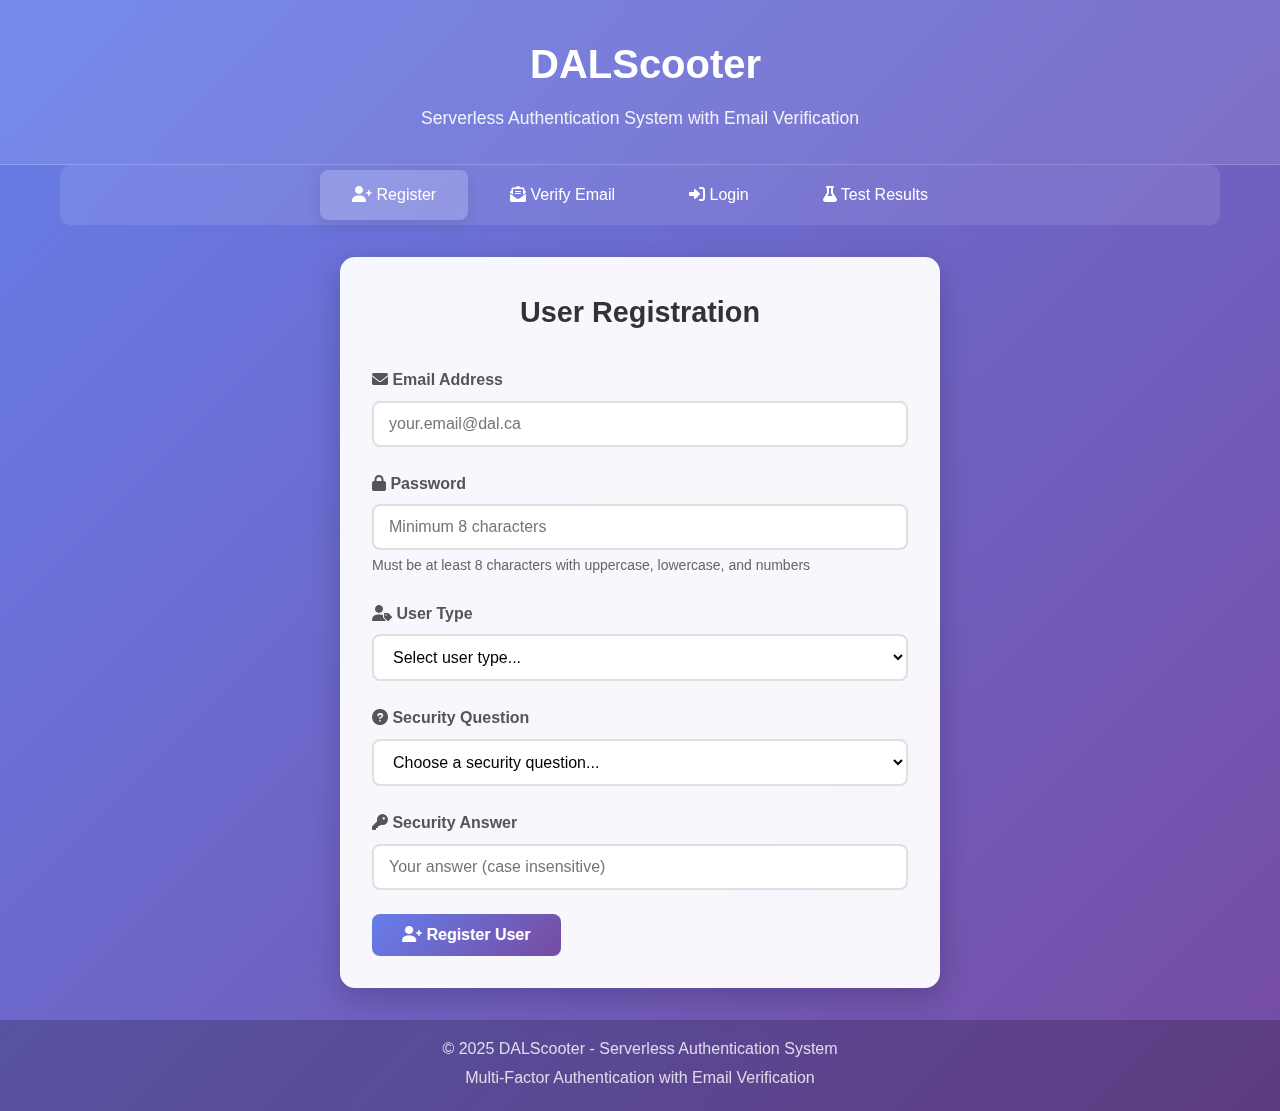
<file: Frontend/index.html>
<!DOCTYPE html>
<html lang="en">

<head>
    <meta charset="UTF-8">
    <meta name="viewport" content="width=device-width, initial-scale=1.0">
    <title>DALScooter - User Authentication</title>
    <link rel="stylesheet" href="styles.css">
    <link href="https://cdnjs.cloudflare.com/ajax/libs/font-awesome/6.0.0/css/all.min.css" rel="stylesheet">
</head>

<body>
    <header>
        <div class="container">
            <h1><i class="fas fa-scooter"></i> DALScooter</h1>
            <p>Serverless Authentication System with Email Verification</p>
        </div>
    </header>

    <main class="container">
        <div class="tabs">
            <button class="tab-button active" onclick="showTab('register')">
                <i class="fas fa-user-plus"></i> Register
            </button>
            <button class="tab-button" onclick="showTab('verify')">
                <i class="fas fa-envelope-open-text"></i> Verify Email
            </button>
            <button class="tab-button" onclick="showTab('login')">
                <i class="fas fa-sign-in-alt"></i> Login
            </button>
            <button class="tab-button" onclick="showTab('test')">
                <i class="fas fa-flask"></i> Test Results
            </button>
        </div>

        <div id="register-tab" class="tab-content active">
            <div class="form-container">
                <h2>User Registration</h2>
                <form id="register-form">
                    <div class="form-group">
                        <label for="reg-email">
                            <i class="fas fa-envelope"></i> Email Address
                        </label>
                        <input type="email" id="reg-email" required placeholder="your.email@dal.ca">
                    </div>

                    <div class="form-group">
                        <label for="reg-password">
                            <i class="fas fa-lock"></i> Password
                        </label>
                        <input type="password" id="reg-password" required placeholder="Minimum 8 characters">
                        <small>Must be at least 8 characters with uppercase, lowercase, and numbers</small>
                    </div>

                    <div class="form-group">
                        <label for="reg-usertype">
                            <i class="fas fa-user-tag"></i> User Type
                        </label>
                        <select id="reg-usertype" required>
                            <option value="">Select user type...</option>
                            <option value="customer">Customer</option>
                            <option value="franchise">Franchise Operator</option>
                        </select>
                    </div>

                    <div class="form-group">
                        <label for="reg-question">
                            <i class="fas fa-question-circle"></i> Security Question
                        </label>
                        <select id="reg-question" required>
                            <option value="">Choose a security question...</option>
                            <option value="What is your favorite color?">What is your favorite color?</option>
                            <option value="What city were you born in?">What city were you born in?</option>
                            <option value="What is your pet's name?">What is your pet's name?</option>
                            <option value="What is your favorite food?">What is your favorite food?</option>
                            <option value="What was your first car?">What was your first car?</option>
                        </select>
                    </div>

                    <div class="form-group">
                        <label for="reg-answer">
                            <i class="fas fa-key"></i> Security Answer
                        </label>
                        <input type="text" id="reg-answer" required placeholder="Your answer (case insensitive)">
                    </div>

                    <button type="submit" class="btn btn-primary">
                        <i class="fas fa-user-plus"></i> Register User
                    </button>
                </form>

                <div id="register-result" class="result-box"></div>
            </div>
        </div>

        <div id="verify-tab" class="tab-content">
            <div class="form-container">
                <h2>Email Verification</h2>
                <p class="info-text">
                    <i class="fas fa-info-circle"></i>
                    After registration, check your email for a verification code and enter it below.
                </p>

                <form id="verify-form">
                    <div class="form-group">
                        <label for="verify-email">
                            <i class="fas fa-envelope"></i> Email Address
                        </label>
                        <input type="email" id="verify-email" required placeholder="your.email@dal.ca">
                    </div>

                    <div class="form-group">
                        <label for="verify-code">
                            <i class="fas fa-key"></i> Verification Code
                        </label>
                        <input type="text" id="verify-code" required placeholder="Enter 6-digit verification code">
                        <small>Check your email for the verification code</small>
                    </div>

                    <button type="submit" class="btn btn-success">
                        <i class="fas fa-check"></i> Verify Email
                    </button>
                </form>

                <div class="resend-section">
                    <p>Didn't receive the code?</p>
                    <button type="button" class="btn btn-secondary" onclick="resendVerificationCode()">
                        <i class="fas fa-redo"></i> Resend Verification Code
                    </button>
                </div>

                <div id="verify-result" class="result-box"></div>
            </div>
        </div>

        <div id="login-tab" class="tab-content">
            <div class="form-container">
                <h2>3-Factor Authentication</h2>

                <div id="login-step1" class="auth-step active">
                    <h3><span class="step-number">1</span> Cognito Authentication</h3>
                    <form id="login-step1-form">
                        <div class="form-group">
                            <label for="login-email">
                                <i class="fas fa-envelope"></i> Email
                            </label>
                            <input type="email" id="login-email" required placeholder="your.email@dal.ca">
                        </div>

                        <div class="form-group">
                            <label for="login-password">
                                <i class="fas fa-lock"></i> Password
                            </label>
                            <input type="password" id="login-password" required placeholder="Your password">
                        </div>

                        <button type="submit" class="btn btn-primary">
                            <i class="fas fa-arrow-right"></i> Next Step
                        </button>
                    </form>
                </div>

                <div id="login-step2" class="auth-step">
                    <h3><span class="step-number">2</span> Security Question</h3>
                    <div id="security-question-display" class="question-display"></div>
                    <form id="login-step2-form">
                        <div class="form-group">
                            <label for="security-answer">
                                <i class="fas fa-key"></i> Your Answer
                            </label>
                            <input type="text" id="security-answer" required placeholder="Enter your answer">
                        </div>

                        <button type="submit" class="btn btn-primary">
                            <i class="fas fa-arrow-right"></i> Next Step
                        </button>
                    </form>
                </div>

                <div id="login-step3" class="auth-step">
                    <h3><span class="step-number">3</span> Caesar Cipher Challenge</h3>
                    <div id="caesar-challenge-display" class="challenge-display"></div>
                    <form id="login-step3-form">
                        <div class="form-group">
                            <label for="caesar-answer">
                                <i class="fas fa-unlock"></i> Decoded Word
                            </label>
                            <input type="text" id="caesar-answer" required placeholder="Enter the decoded word"
                                style="text-transform: uppercase;">
                        </div>

                        <button type="submit" class="btn btn-success">
                            <i class="fas fa-check"></i> Complete Authentication
                        </button>
                    </form>
                </div>

                <div id="login-success" class="auth-step success-panel">
                    <div class="success-content">
                        <i class="fas fa-check-circle"></i>
                        <h3>Authentication Successful!</h3>
                        <div id="user-info"></div>
                        <button class="btn btn-secondary" onclick="resetAuthentication()">
                            <i class="fas fa-redo"></i> Login Again
                        </button>
                    </div>
                </div>

                <div id="login-result" class="result-box"></div>
            </div>
        </div>

        <div id="test-tab" class="tab-content">
            <div class="test-container">
                <h2>API Testing Results</h2>
                <div class="test-controls">
                    <button class="btn btn-primary" onclick="runAllTests()">
                        <i class="fas fa-play"></i> Run All Tests
                    </button>
                    <button class="btn btn-secondary" onclick="clearTestResults()">
                        <i class="fas fa-trash"></i> Clear Results
                    </button>
                </div>

                <div id="test-results" class="test-results">
                    <p>Click "Run All Tests" to execute comprehensive API testing...</p>
                </div>
            </div>
        </div>
    </main>

    <footer>
        <div class="container">
            <p>&copy; 2025 DALScooter - Serverless Authentication System</p>
            <p>Multi-Factor Authentication with Email Verification</p>
        </div>
    </footer>

    <input type="hidden" id="current-session-id">
    <input type="hidden" id="current-user-id">

    <script src="config.js"></script>
    <script src="app.js"></script>
</body>

</html>
</file>
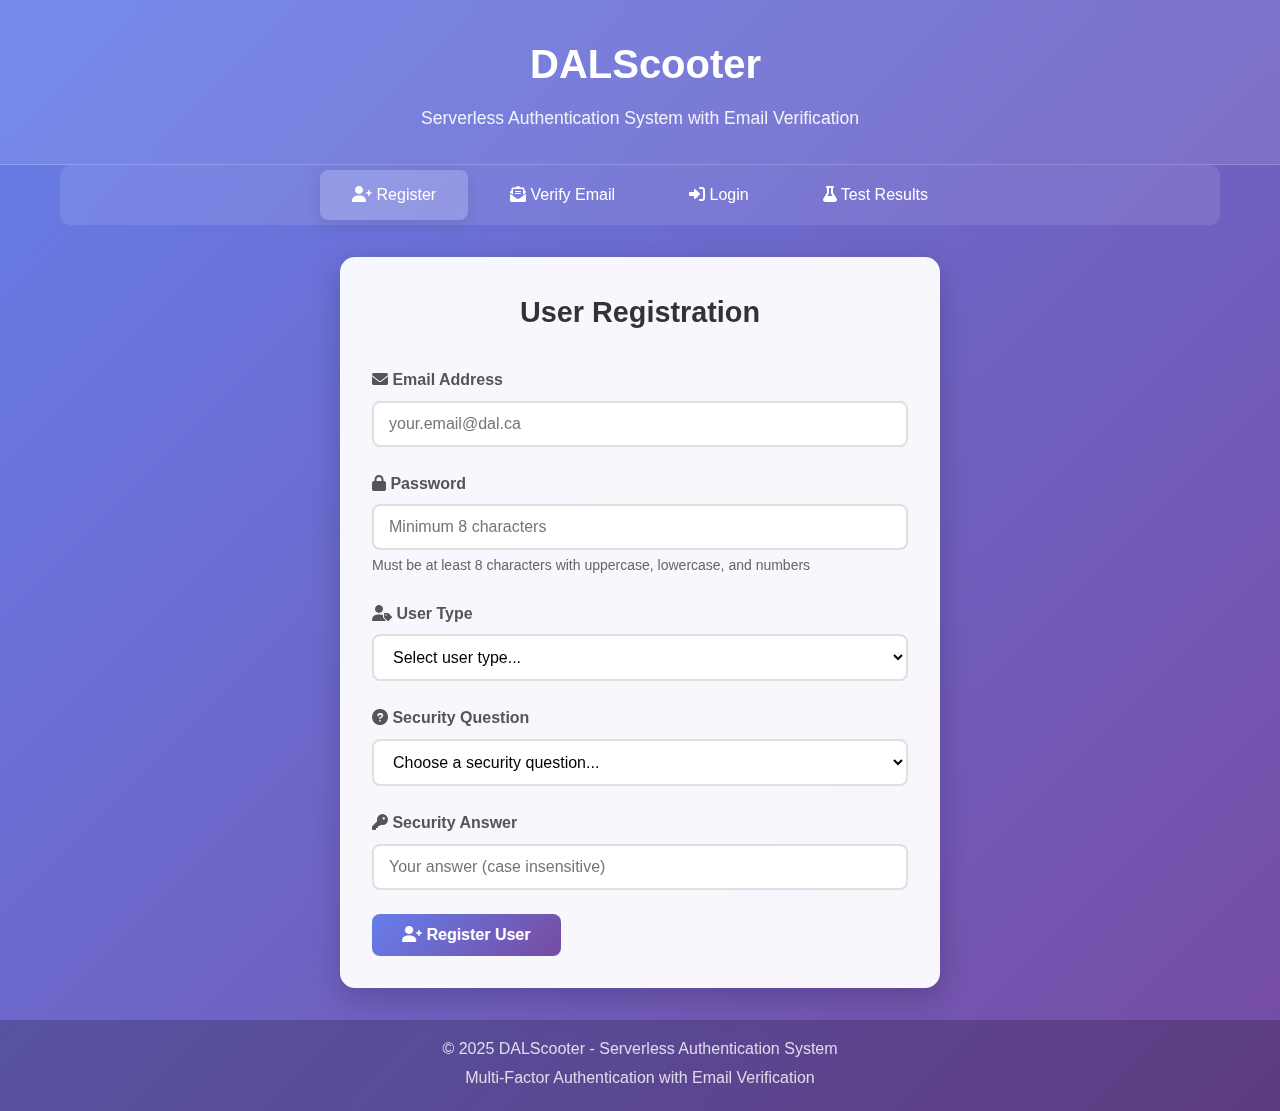
<file: Frontend/dashboard.html>
<!DOCTYPE html>
<html lang="en">

<head>
    <meta charset="UTF-8">
    <meta name="viewport" content="width=device-width, initial-scale=1.0">
    <title>DALScooter - Customer Dashboard</title>
    <link rel="stylesheet" href="dashboard-styles.css">
    <link href="https://cdnjs.cloudflare.com/ajax/libs/font-awesome/6.0.0/css/all.min.css" rel="stylesheet">
</head>

<body>
    <header class="dashboard-header">
        <div class="container">
            <div class="header-content">
                <div class="logo">
                    <h1><i class="fas fa-scooter"></i> DALScooter</h1>
                    <span class="dashboard-label">Customer Dashboard</span>
                </div>
                <div class="user-info">
                    <span id="welcome-user">Welcome, Customer!</span>
                    <button class="btn btn-logout" onclick="logout()">
                        <i class="fas fa-sign-out-alt"></i> Logout
                    </button>
                </div>
            </div>
        </div>
    </header>

    <main class="dashboard-main">
        <div class="container">
            <div class="stats-grid">
                <div class="stat-card">
                    <div class="stat-icon">
                        <i class="fas fa-motorcycle"></i>
                    </div>
                    <div class="stat-content">
                        <h3>Available Scooters</h3>
                        <span class="stat-number">24</span>
                    </div>
                </div>
                <div class="stat-card">
                    <div class="stat-icon">
                        <i class="fas fa-clock"></i>
                    </div>
                    <div class="stat-content">
                        <h3>Your Bookings</h3>
                        <span class="stat-number" id="user-bookings">0</span>
                    </div>
                </div>
                <div class="stat-card">
                    <div class="stat-icon">
                        <i class="fas fa-star"></i>
                    </div>
                    <div class="stat-content">
                        <h3>Reward Points</h3>
                        <span class="stat-number">150</span>
                    </div>
                </div>
                <div class="stat-card">
                    <div class="stat-icon">
                        <i class="fas fa-dollar-sign"></i>
                    </div>
                    <div class="stat-content">
                        <h3>Total Spent</h3>
                        <span class="stat-number">$340</span>
                    </div>
                </div>
            </div>

            <div class="booking-section">
                <h2><i class="fas fa-calendar-plus"></i> Book a Scooter</h2>

                <div class="scooter-types">
                    <div class="scooter-card" data-type="ebike" onclick="selectScooter('ebike')">
                        <div class="scooter-image">
                            <i class="fas fa-bicycle"></i>
                        </div>
                        <h3>eBike</h3>
                        <p>Electric bicycle with pedal assist</p>
                        <div class="price">$15/hour</div>
                        <div class="availability">8 available</div>
                        <div class="features">
                            <span><i class="fas fa-battery-three-quarters"></i> Long Battery</span>
                            <span><i class="fas fa-leaf"></i> Eco-Friendly</span>
                        </div>
                    </div>

                    <div class="scooter-card" data-type="gyroscooter" onclick="selectScooter('gyroscooter')">
                        <div class="scooter-image">
                            <i class="fas fa-skating"></i>
                        </div>
                        <h3>Gyroscooter</h3>
                        <p>Self-balancing electric scooter</p>
                        <div class="price">$20/hour</div>
                        <div class="availability">12 available</div>
                        <div class="features">
                            <span><i class="fas fa-balance-scale"></i> Self-Balancing</span>
                            <span><i class="fas fa-tachometer-alt"></i> Fast Speed</span>
                        </div>
                    </div>

                    <div class="scooter-card" data-type="segway" onclick="selectScooter('segway')">
                        <div class="scooter-image">
                            <i class="fas fa-wheelchair"></i>
                        </div>
                        <h3>Segway</h3>
                        <p>Premium personal transporter</p>
                        <div class="price">$25/hour</div>
                        <div class="availability">4 available</div>
                        <div class="features">
                            <span><i class="fas fa-crown"></i> Premium</span>
                            <span><i class="fas fa-shield-alt"></i> Extra Safe</span>
                        </div>
                    </div>
                </div>

                <div class="booking-form-container" id="booking-form-container">
                    <h3>Complete Your Booking</h3>
                    <form id="booking-form">
                        <div class="form-row">
                            <div class="form-group">
                                <label for="selected-scooter">
                                    <i class="fas fa-scooter"></i> Selected Scooter
                                </label>
                                <input type="text" id="selected-scooter" readonly>
                            </div>
                            <div class="form-group">
                                <label for="pickup-location">
                                    <i class="fas fa-map-marker-alt"></i> Pickup Location
                                </label>
                                <select id="pickup-location" required>
                                    <option value="">Select pickup location...</option>
                                    <option value="Downtown Halifax">Downtown Halifax</option>
                                    <option value="Dalhousie University">Dalhousie University</option>
                                    <option value="Halifax Waterfront">Halifax Waterfront</option>
                                    <option value="Spring Garden Road">Spring Garden Road</option>
                                    <option value="Halifax Shopping Centre">Halifax Shopping Centre</option>
                                </select>
                            </div>
                        </div>

                        <div class="form-row">
                            <div class="form-group">
                                <label for="start-time">
                                    <i class="fas fa-play"></i> Start Time
                                </label>
                                <input type="datetime-local" id="start-time" required>
                            </div>
                            <div class="form-group">
                                <label for="duration">
                                    <i class="fas fa-hourglass-half"></i> Duration
                                </label>
                                <select id="duration" required>
                                    <option value="">Select duration...</option>
                                    <option value="1">1 hour</option>
                                    <option value="2">2 hours</option>
                                    <option value="3">3 hours</option>
                                    <option value="4">4 hours</option>
                                    <option value="6">6 hours</option>
                                    <option value="8">8 hours (Full day)</option>
                                </select>
                            </div>
                        </div>

                        <div class="form-group">
                            <label for="special-requests">
                                <i class="fas fa-comment"></i> Special Requests (Optional)
                            </label>
                            <textarea id="special-requests" rows="3"
                                placeholder="Any special requirements or notes..."></textarea>
                        </div>

                        <div class="booking-summary">
                            <h4>Booking Summary</h4>
                            <div class="summary-row">
                                <span>Scooter Type:</span>
                                <span id="summary-scooter">-</span>
                            </div>
                            <div class="summary-row">
                                <span>Duration:</span>
                                <span id="summary-duration">-</span>
                            </div>
                            <div class="summary-row">
                                <span>Rate:</span>
                                <span id="summary-rate">-</span>
                            </div>
                            <div class="summary-row total">
                                <span>Total Cost:</span>
                                <span id="summary-total">$0.00</span>
                            </div>
                        </div>

                        <div class="form-actions">
                            <button type="button" class="btn btn-secondary" onclick="cancelBooking()">
                                <i class="fas fa-times"></i> Cancel
                            </button>
                            <button type="submit" class="btn btn-primary">
                                <i class="fas fa-check"></i> Confirm Booking
                            </button>
                        </div>
                    </form>

                    <div id="booking-result" class="result-box"></div>
                </div>
            </div>

            <div class="current-bookings">
                <h2><i class="fas fa-list"></i> Your Current Bookings</h2>
                <div id="bookings-list" class="bookings-list">
                    <div class="no-bookings">
                        <i class="fas fa-calendar-times"></i>
                        <p>No active bookings. Book a scooter above to get started!</p>
                    </div>
                </div>
            </div>

            <div class="feedback-section">
                <h2><i class="fas fa-comment-dots"></i> Leave Feedback</h2>
                <div class="feedback-container">
                    <form id="feedback-form">
                        <div class="form-row">
                            <div class="form-group">
                                <label for="feedback-booking">
                                    <i class="fas fa-id-card"></i> Booking Reference
                                </label>
                                <input type="text" id="feedback-booking" placeholder="Enter booking ID (optional)">
                            </div>
                            <div class="form-group">
                                <label for="feedback-rating">
                                    <i class="fas fa-star"></i> Rating
                                </label>
                                <select id="feedback-rating" required>
                                    <option value="">Select rating...</option>
                                    <option value="5">⭐⭐⭐⭐⭐ Excellent</option>
                                    <option value="4">⭐⭐⭐⭐ Good</option>
                                    <option value="3">⭐⭐⭐ Average</option>
                                    <option value="2">⭐⭐ Poor</option>
                                    <option value="1">⭐ Very Poor</option>
                                </select>
                            </div>
                        </div>
                        <div class="form-group">
                            <label for="feedback-message">
                                <i class="fas fa-message"></i> Your Feedback
                            </label>
                            <textarea id="feedback-message" rows="4" required
                                placeholder="Tell us about your experience..."></textarea>
                        </div>
                        <button type="submit" class="btn btn-primary">
                            <i class="fas fa-paper-plane"></i> Submit Feedback
                        </button>
                    </form>
                    <div id="feedback-result" class="result-box"></div>
                </div>
            </div>

            <div class="recent-activity">
                <h2><i class="fas fa-history"></i> Recent Activity</h2>
                <div id="activity-list" class="activity-list">
                    <div class="activity-item">
                        <div class="activity-icon">
                            <i class="fas fa-user-check"></i>
                        </div>
                        <div class="activity-content">
                            <h4>Customer Login</h4>
                            <p>Successfully logged in with 3-factor authentication</p>
                            <span class="activity-time">Just now</span>
                        </div>
                    </div>
                </div>
            </div>
        </div>
    </main>

    <footer class="dashboard-footer">
        <div class="container">
            <p>&copy; 2025 DALScooter - Customer Dashboard | Need help? <a href="mailto:support@dalscooter.com">Contact
                    Support</a></p>
        </div>
    </footer>

    <input type="hidden" id="user-id">
    <input type="hidden" id="user-email">
    <input type="hidden" id="user-type">
    <input type="hidden" id="session-id">

    <script src="config.js"></script>
    <script src="dashboard.js"></script>
</body>

</html>
</file>
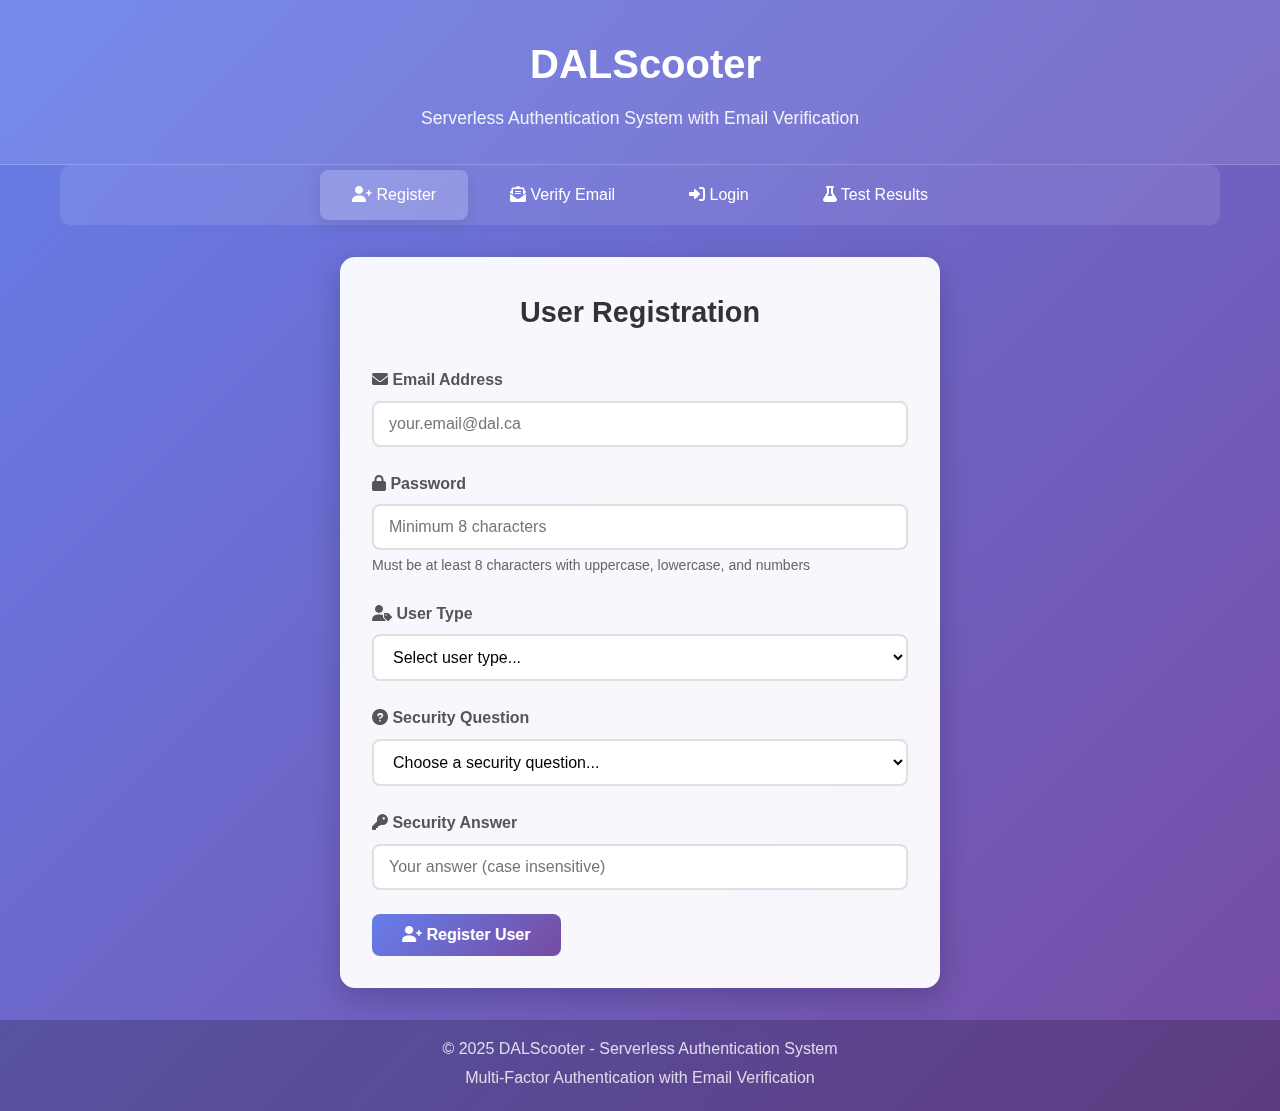
<file: Frontend/franchise-dashboard.html>
<!DOCTYPE html>
<html lang="en">

<head>
    <meta charset="UTF-8">
    <meta name="viewport" content="width=device-width, initial-scale=1.0">
    <title>DALScooter - Franchise Dashboard</title>
    <link rel="stylesheet" href="franchise-dashboard-styles.css">
    <link href="https://cdnjs.cloudflare.com/ajax/libs/font-awesome/6.0.0/css/all.min.css" rel="stylesheet">
</head>

<body>
    <header class="dashboard-header">
        <div class="container">
            <div class="header-content">
                <div class="logo">
                    <h1><i class="fas fa-scooter"></i> DALScooter</h1>
                    <span class="dashboard-label">Franchise Operator Dashboard</span>
                </div>
                <div class="user-info">
                    <span id="welcome-user">Welcome, Franchise Operator!</span>
                    <button class="btn btn-logout" onclick="logout()">
                        <i class="fas fa-sign-out-alt"></i> Logout
                    </button>
                </div>
            </div>
        </div>
    </header>

    <main class="dashboard-main">
        <div class="container">
            <div class="stats-grid">
                <div class="stat-card">
                    <div class="stat-icon">
                        <i class="fas fa-motorcycle"></i>
                    </div>
                    <div class="stat-content">
                        <h3>Total Scooters</h3>
                        <span class="stat-number" id="total-scooters">24</span>
                    </div>
                </div>
                <div class="stat-card">
                    <div class="stat-icon">
                        <i class="fas fa-calendar-check"></i>
                    </div>
                    <div class="stat-content">
                        <h3>Active Bookings</h3>
                        <span class="stat-number" id="active-bookings">8</span>
                    </div>
                </div>
                <div class="stat-card">
                    <div class="stat-icon">
                        <i class="fas fa-dollar-sign"></i>
                    </div>
                    <div class="stat-content">
                        <h3>Today's Revenue</h3>
                        <span class="stat-number" id="todays-revenue">$340</span>
                    </div>
                </div>
                <div class="stat-card">
                    <div class="stat-icon">
                        <i class="fas fa-users"></i>
                    </div>
                    <div class="stat-content">
                        <h3>Total Customers</h3>
                        <span class="stat-number" id="total-customers">156</span>
                    </div>
                </div>
            </div>

            <div class="inventory-section">
                <h2><i class="fas fa-warehouse"></i> Scooter Inventory Management</h2>

                <div class="scooter-management">
                    <div class="scooter-types-grid">
                        <div class="scooter-manage-card" data-type="ebike">
                            <div class="scooter-image">
                                <i class="fas fa-bicycle"></i>
                            </div>
                            <h3>eBikes</h3>
                            <div class="inventory-stats">
                                <div class="stat-item">
                                    <span>Available: <strong>8</strong></span>
                                </div>
                                <div class="stat-item">
                                    <span>In Use: <strong>4</strong></span>
                                </div>
                                <div class="stat-item">
                                    <span>Maintenance: <strong>1</strong></span>
                                </div>
                            </div>
                            <div class="pricing-info">
                                <span>Current Rate: <strong>$15/hour</strong></span>
                            </div>
                            <button class="btn btn-primary" onclick="manageScooterType('ebike')">
                                <i class="fas fa-cog"></i> Manage
                            </button>
                        </div>

                        <div class="scooter-manage-card" data-type="gyroscooter">
                            <div class="scooter-image">
                                <i class="fas fa-skating"></i>
                            </div>
                            <h3>Gyroscooters</h3>
                            <div class="inventory-stats">
                                <div class="stat-item">
                                    <span>Available: <strong>12</strong></span>
                                </div>
                                <div class="stat-item">
                                    <span>In Use: <strong>3</strong></span>
                                </div>
                                <div class="stat-item">
                                    <span>Maintenance: <strong>0</strong></span>
                                </div>
                            </div>
                            <div class="pricing-info">
                                <span>Current Rate: <strong>$20/hour</strong></span>
                            </div>
                            <button class="btn btn-primary" onclick="manageScooterType('gyroscooter')">
                                <i class="fas fa-cog"></i> Manage
                            </button>
                        </div>

                        <div class="scooter-manage-card" data-type="segway">
                            <div class="scooter-image">
                                <i class="fas fa-wheelchair"></i>
                            </div>
                            <h3>Segways</h3>
                            <div class="inventory-stats">
                                <div class="stat-item">
                                    <span>Available: <strong>4</strong></span>
                                </div>
                                <div class="stat-item">
                                    <span>In Use: <strong>1</strong></span>
                                </div>
                                <div class="stat-item">
                                    <span>Maintenance: <strong>0</strong></span>
                                </div>
                            </div>
                            <div class="pricing-info">
                                <span>Current Rate: <strong>$25/hour</strong></span>
                            </div>
                            <button class="btn btn-primary" onclick="manageScooterType('segway')">
                                <i class="fas fa-cog"></i> Manage
                            </button>
                        </div>
                    </div>

                    <div class="quick-actions">
                        <button class="btn btn-success" onclick="addNewScooter()">
                            <i class="fas fa-plus"></i> Add New Scooter
                        </button>
                        <button class="btn btn-secondary" onclick="bulkUpdatePricing()">
                            <i class="fas fa-tags"></i> Update Pricing
                        </button>
                        <button class="btn btn-warning" onclick="generateDiscountCode()">
                            <i class="fas fa-percent"></i> Create Discount Code
                        </button>
                    </div>
                </div>
            </div>

            <div class="bookings-section">
                <h2><i class="fas fa-calendar"></i> Current Bookings</h2>
                <div id="franchise-bookings-list" class="bookings-list">
                    <div class="booking-item">
                        <div class="booking-info">
                            <h4>eBike Booking - Customer #1234</h4>
                            <p><i class="fas fa-envelope"></i> customer@example.com</p>
                            <p><i class="fas fa-map-marker-alt"></i> Downtown Halifax</p>
                            <p><i class="fas fa-clock"></i> Today 2:00 PM - 6:00 PM (4h)</p>
                            <p><i class="fas fa-dollar-sign"></i> Revenue: $60</p>
                        </div>
                        <div class="booking-actions">
                            <span class="booking-status confirmed">Active</span>
                            <button class="btn btn-sm btn-secondary">
                                <i class="fas fa-comment"></i> Contact
                            </button>
                        </div>
                    </div>
                    
                    <div class="booking-item">
                        <div class="booking-info">
                            <h4>Gyroscooter Booking - Customer #5678</h4>
                            <p><i class="fas fa-envelope"></i> user@dal.ca</p>
                            <p><i class="fas fa-map-marker-alt"></i> Dalhousie University</p>
                            <p><i class="fas fa-clock"></i> Tomorrow 10:00 AM - 2:00 PM (4h)</p>
                            <p><i class="fas fa-dollar-sign"></i> Revenue: $80</p>
                        </div>
                        <div class="booking-actions">
                            <span class="booking-status pending">Upcoming</span>
                            <button class="btn btn-sm btn-secondary">
                                <i class="fas fa-comment"></i> Contact
                            </button>
                        </div>
                    </div>
                </div>
            </div>

            <div class="analytics-section">
                <h2><i class="fas fa-chart-bar"></i> Business Analytics</h2>
                <div class="analytics-grid">
                    <div class="analytics-card">
                        <h3>Revenue Trends</h3>
                        <div class="metric">
                            <span class="metric-label">This Week:</span>
                            <span class="metric-value">$2,340</span>
                        </div>
                        <div class="metric">
                            <span class="metric-label">Last Week:</span>
                            <span class="metric-value">$2,100</span>
                        </div>
                        <div class="metric">
                            <span class="metric-label">Growth:</span>
                            <span class="metric-value positive">+11.4%</span>
                        </div>
                    </div>

                    <div class="analytics-card">
                        <h3>Popular Scooters</h3>
                        <div class="metric">
                            <span class="metric-label">eBikes:</span>
                            <span class="metric-value">45% bookings</span>
                        </div>
                        <div class="metric">
                            <span class="metric-label">Gyroscooters:</span>
                            <span class="metric-value">35% bookings</span>
                        </div>
                        <div class="metric">
                            <span class="metric-label">Segways:</span>
                            <span class="metric-value">20% bookings</span>
                        </div>
                    </div>

                    <div class="analytics-card">
                        <h3>Customer Satisfaction</h3>
                        <div class="metric">
                            <span class="metric-label">Average Rating:</span>
                            <span class="metric-value">4.7/5 ⭐</span>
                        </div>
                        <div class="metric">
                            <span class="metric-label">Total Reviews:</span>
                            <span class="metric-value">89</span>
                        </div>
                        <div class="metric">
                            <span class="metric-label">Response Rate:</span>
                            <span class="metric-value">98%</span>
                        </div>
                    </div>
                </div>
            </div>

            <div class="recent-activity">
                <h2><i class="fas fa-history"></i> Recent Activity</h2>
                <div id="franchise-activity-list" class="activity-list">
                    <div class="activity-item">
                        <div class="activity-icon">
                            <i class="fas fa-user-check"></i>
                        </div>
                        <div class="activity-content">
                            <h4>Franchise Login</h4>
                            <p>Successfully logged in with 3-factor authentication</p>
                            <span class="activity-time">Just now</span>
                        </div>
                    </div>
                    
                    <div class="activity-item">
                        <div class="activity-icon">
                            <i class="fas fa-calendar-check"></i>
                        </div>
                        <div class="activity-content">
                            <h4>New Booking Received</h4>
                            <p>eBike booking for 4 hours - Downtown Halifax</p>
                            <span class="activity-time">2 minutes ago</span>
                        </div>
                    </div>
                    
                    <div class="activity-item">
                        <div class="activity-icon">
                            <i class="fas fa-dollar-sign"></i>
                        </div>
                        <div class="activity-content">
                            <h4>Payment Received</h4>
                            <p>$60 payment for booking #DAL-ABC123</p>
                            <span class="activity-time">15 minutes ago</span>
                        </div>
                    </div>
                </div>
            </div>
        </div>
    </main>

    <footer class="dashboard-footer">
        <div class="container">
            <p>&copy; 2025 DALScooter - Franchise Dashboard | Need help? <a href="mailto:franchise@dalscooter.com">Contact Franchise Support</a></p>
        </div>
    </footer>

    <input type="hidden" id="user-id">
    <input type="hidden" id="user-email">
    <input type="hidden" id="user-type">
    <input type="hidden" id="session-id">

    <script src="config.js"></script>
    <script src="franchise-dashboard.js"></script>
</body>

</html>
</file>
<file: Frontend/styles.css>
* {
    margin: 0;
    padding: 0;
    box-sizing: border-box;
}

body {
    font-family: 'Segoe UI', Tahoma, Geneva, Verdana, sans-serif;
    line-height: 1.6;
    color: #333;
    background: linear-gradient(135deg, #667eea 0%, #764ba2 100%);
    min-height: 100vh;
}

.container {
    max-width: 1200px;
    margin: 0 auto;
    padding: 0 20px;
}

/* Header */
header {
    background: rgba(255, 255, 255, 0.1);
    backdrop-filter: blur(10px);
    color: white;
    padding: 2rem 0;
    text-align: center;
    border-bottom: 1px solid rgba(255, 255, 255, 0.2);
}

header h1 {
    font-size: 2.5rem;
    margin-bottom: 0.5rem;
}

header p {
    font-size: 1.1rem;
    opacity: 0.9;
}

/* Main content */
main {
    padding: 2rem 0;
    min-height: calc(100vh - 200px);
}

/* Tabs */
.tabs {
    display: flex;
    justify-content: center;
    margin-bottom: 2rem;
    background: rgba(255, 255, 255, 0.1);
    backdrop-filter: blur(10px);
    border-radius: 10px;
    padding: 5px;
}

.tab-button {
    background: none;
    border: none;
    color: white;
    padding: 1rem 2rem;
    cursor: pointer;
    border-radius: 8px;
    transition: all 0.3s ease;
    font-size: 1rem;
    margin: 0 5px;
}

.tab-button:hover {
    background: rgba(255, 255, 255, 0.1);
}

.tab-button.active {
    background: rgba(255, 255, 255, 0.2);
    box-shadow: 0 4px 15px rgba(0, 0, 0, 0.1);
}

/* Tab content */
.tab-content {
    display: none;
    animation: fadeIn 0.5s ease-in;
}

.tab-content.active {
    display: block;
}

@keyframes fadeIn {
    from {
        opacity: 0;
        transform: translateY(20px);
    }

    to {
        opacity: 1;
        transform: translateY(0);
    }
}

/* Form containers */
.form-container,
.test-container {
    background: rgba(255, 255, 255, 0.95);
    backdrop-filter: blur(10px);
    border-radius: 15px;
    padding: 2rem;
    box-shadow: 0 10px 30px rgba(0, 0, 0, 0.2);
    max-width: 600px;
    margin: 0 auto;
}

.form-container h2,
.test-container h2 {
    text-align: center;
    margin-bottom: 2rem;
    color: #333;
    font-size: 1.8rem;
}

/* Form groups */
.form-group {
    margin-bottom: 1.5rem;
}

.form-group label {
    display: block;
    margin-bottom: 0.5rem;
    font-weight: 600;
    color: #555;
}

.form-group input,
.form-group select {
    width: 100%;
    padding: 12px 15px;
    border: 2px solid #e0e0e0;
    border-radius: 8px;
    font-size: 1rem;
    transition: border-color 0.3s ease;
    background: white;
}

.form-group input:focus,
.form-group select:focus {
    outline: none;
    border-color: #667eea;
    box-shadow: 0 0 0 3px rgba(102, 126, 234, 0.1);
}

.form-group small {
    display: block;
    margin-top: 0.25rem;
    color: #666;
    font-size: 0.875rem;
}

/* Buttons */
.btn {
    display: inline-block;
    padding: 12px 30px;
    border: none;
    border-radius: 8px;
    font-size: 1rem;
    font-weight: 600;
    cursor: pointer;
    transition: all 0.3s ease;
    text-decoration: none;
    text-align: center;
    min-width: 150px;
}

.btn-primary {
    background: linear-gradient(135deg, #667eea 0%, #764ba2 100%);
    color: white;
}

.btn-primary:hover {
    transform: translateY(-2px);
    box-shadow: 0 5px 15px rgba(102, 126, 234, 0.4);
}

.btn-success {
    background: linear-gradient(135deg, #4CAF50 0%, #45a049 100%);
    color: white;
}

.btn-success:hover {
    transform: translateY(-2px);
    box-shadow: 0 5px 15px rgba(76, 175, 80, 0.4);
}

.btn-secondary {
    background: linear-gradient(135deg, #6c757d 0%, #5a6268 100%);
    color: white;
}

.btn-secondary:hover {
    transform: translateY(-2px);
    box-shadow: 0 5px 15px rgba(108, 117, 125, 0.4);
}

/* Authentication steps */
.auth-step {
    display: none;
    margin-bottom: 2rem;
    padding: 1.5rem;
    border: 2px solid #e0e0e0;
    border-radius: 10px;
    background: #f8f9fa;
}

.auth-step.active {
    display: block;
    border-color: #667eea;
    background: white;
}

.auth-step h3 {
    margin-bottom: 1rem;
    color: #333;
    display: flex;
    align-items: center;
    gap: 10px;
}

.step-number {
    background: #667eea;
    color: white;
    width: 30px;
    height: 30px;
    border-radius: 50%;
    display: flex;
    align-items: center;
    justify-content: center;
    font-weight: bold;
    font-size: 0.9rem;
}

/* Question and challenge displays */
.question-display,
.challenge-display {
    background: #e8f2ff;
    border: 2px solid #667eea;
    border-radius: 8px;
    padding: 1rem;
    margin-bottom: 1rem;
    font-weight: 600;
    color: #333;
}

.challenge-display {
    background: #fff3cd;
    border-color: #ffc107;
}

/* Success panel */
.success-panel {
    display: none !important;
    text-align: center;
    padding: 2rem;
    background: linear-gradient(135deg, #d4edda 0%, #c3e6cb 100%);
    border-color: #28a745;
}

.success-panel.active {
    display: block !important;
}

.success-content i {
    font-size: 3rem;
    color: #28a745;
    margin-bottom: 1rem;
}

.success-content h3 {
    color: #155724;
    margin-bottom: 1rem;
}

/* Result boxes */
.result-box {
    margin-top: 1rem;
    padding: 1rem;
    border-radius: 8px;
    display: none;
}

.result-box.success {
    display: block;
    background: #d4edda;
    border: 1px solid #c3e6cb;
    color: #155724;
}

.result-box.error {
    display: block;
    background: #f8d7da;
    border: 1px solid #f5c6cb;
    color: #721c24;
}

.result-box.info {
    display: block;
    background: #d1ecf1;
    border: 1px solid #bee5eb;
    color: #0c5460;
}

/* Test results */
.test-controls {
    text-align: center;
    margin-bottom: 2rem;
}

.test-controls .btn {
    margin: 0 10px;
}

.test-results {
    background: #f8f9fa;
    border: 1px solid #e0e0e0;
    border-radius: 8px;
    padding: 1rem;
    max-height: 400px;
    overflow-y: auto;
    font-family: 'Courier New', monospace;
    font-size: 0.9rem;
    line-height: 1.4;
}

.test-item {
    margin-bottom: 1rem;
    padding: 0.5rem;
    border-left: 4px solid #e0e0e0;
    background: white;
}

.test-item.success {
    border-left-color: #28a745;
}

.test-item.error {
    border-left-color: #dc3545;
}

.test-item.info {
    border-left-color: #17a2b8;
}

/* User info display */
#user-info {
    background: white;
    border: 1px solid #28a745;
    border-radius: 8px;
    padding: 1rem;
    margin: 1rem 0;
    text-align: left;
}

#user-info strong {
    color: #155724;
}

/* Footer */
footer {
    background: rgba(0, 0, 0, 0.2);
    color: white;
    text-align: center;
    padding: 1rem 0;
    margin-top: 2rem;
}

footer p {
    margin-bottom: 0.25rem;
    opacity: 0.8;
}

/* Responsive design */
@media (max-width: 768px) {
    .container {
        padding: 0 15px;
    }

    header h1 {
        font-size: 2rem;
    }

    .tabs {
        flex-direction: column;
        gap: 5px;
    }

    .tab-button {
        padding: 0.75rem 1rem;
        margin: 0;
    }

    .form-container,
    .test-container {
        padding: 1.5rem;
        margin: 0 10px;
    }

    .btn {
        width: 100%;
        margin-bottom: 0.5rem;
    }

    .test-controls .btn {
        width: auto;
        margin: 5px;
    }
}

/* Loading states */
.loading {
    opacity: 0.6;
    pointer-events: none;
}

.btn.loading::after {
    content: "";
    display: inline-block;
    width: 14px;
    height: 14px;
    margin-left: 10px;
    border: 2px solid transparent;
    border-top: 2px solid currentColor;
    border-radius: 50%;
    animation: spin 1s linear infinite;
}

@keyframes spin {
    0% {
        transform: rotate(0deg);
    }

    100% {
        transform: rotate(360deg);
    }
}
</file>
<file: Frontend/dashboard-styles.css>
/* Customer Dashboard Styles*/

* {
    margin: 0;
    padding: 0;
    box-sizing: border-box;
}

body {
    font-family: 'Segoe UI', Tahoma, Geneva, Verdana, sans-serif;
    line-height: 1.6;
    color: #333;
    background: linear-gradient(135deg, #667eea 0%, #764ba2 100%);
    min-height: 100vh;
}

.container {
    max-width: 1200px;
    margin: 0 auto;
    padding: 0 20px;
}

/* Header */
.dashboard-header {
    background: rgba(255, 255, 255, 0.1);
    backdrop-filter: blur(10px);
    color: white;
    padding: 1rem 0;
    border-bottom: 1px solid rgba(255, 255, 255, 0.2);
    position: sticky;
    top: 0;
    z-index: 100;
}

.header-content {
    display: flex;
    justify-content: space-between;
    align-items: center;
}

.logo h1 {
    font-size: 1.8rem;
    margin-bottom: 0.2rem;
}

.dashboard-label {
    font-size: 0.9rem;
    opacity: 0.8;
    color: #4CAF50;
    font-weight: bold;
}

.user-info {
    display: flex;
    align-items: center;
    gap: 1rem;
}

.btn-logout {
    background: rgba(255, 255, 255, 0.2);
    border: 1px solid rgba(255, 255, 255, 0.3);
    color: white;
    padding: 0.5rem 1rem;
    border-radius: 5px;
    cursor: pointer;
    transition: all 0.3s ease;
}

.btn-logout:hover {
    background: rgba(255, 255, 255, 0.3);
}

/* Main Content */
.dashboard-main {
    padding: 2rem 0;
    min-height: calc(100vh - 140px);
}

/* Stats Grid */
.stats-grid {
    display: grid;
    grid-template-columns: repeat(auto-fit, minmax(250px, 1fr));
    gap: 1.5rem;
    margin-bottom: 3rem;
}

.stat-card {
    background: rgba(255, 255, 255, 0.95);
    backdrop-filter: blur(10px);
    border-radius: 15px;
    padding: 1.5rem;
    box-shadow: 0 10px 30px rgba(0, 0, 0, 0.1);
    display: flex;
    align-items: center;
    gap: 1rem;
    transition: transform 0.3s ease;
    border-left: 4px solid #4CAF50;
}

.stat-card:hover {
    transform: translateY(-5px);
}

.stat-icon {
    width: 60px;
    height: 60px;
    border-radius: 50%;
    background: linear-gradient(135deg, #667eea 0%, #764ba2 100%);
    display: flex;
    align-items: center;
    justify-content: center;
    color: white;
    font-size: 1.5rem;
}

.stat-content h3 {
    color: #555;
    font-size: 0.9rem;
    margin-bottom: 0.5rem;
}

.stat-number {
    font-size: 2rem;
    font-weight: bold;
    color: #333;
}

/* Booking Section */
.booking-section {
    background: rgba(255, 255, 255, 0.95);
    backdrop-filter: blur(10px);
    border-radius: 15px;
    padding: 2rem;
    box-shadow: 0 10px 30px rgba(0, 0, 0, 0.1);
    margin-bottom: 3rem;
}

.booking-section h2 {
    color: #333;
    margin-bottom: 2rem;
    text-align: center;
    font-size: 1.8rem;
}

/* Scooter Types */
.scooter-types {
    display: grid;
    grid-template-columns: repeat(auto-fit, minmax(280px, 1fr));
    gap: 1.5rem;
    margin-bottom: 2rem;
}

.scooter-card {
    background: white;
    border: 2px solid #e0e0e0;
    border-radius: 12px;
    padding: 1.5rem;
    text-align: center;
    cursor: pointer;
    transition: all 0.3s ease;
    position: relative;
}

.scooter-card:hover {
    border-color: #667eea;
    transform: translateY(-3px);
    box-shadow: 0 8px 25px rgba(102, 126, 234, 0.2);
}

.scooter-card.selected {
    border-color: #4CAF50;
    background: linear-gradient(135deg, #4CAF5015 0%, #667eea15 100%);
    box-shadow: 0 8px 25px rgba(76, 175, 80, 0.3);
}

.scooter-image {
    width: 80px;
    height: 80px;
    border-radius: 50%;
    background: linear-gradient(135deg, #667eea 0%, #764ba2 100%);
    display: flex;
    align-items: center;
    justify-content: center;
    margin: 0 auto 1rem;
    color: white;
    font-size: 2rem;
}

.scooter-card h3 {
    color: #333;
    margin-bottom: 0.5rem;
}

.scooter-card p {
    color: #666;
    font-size: 0.9rem;
    margin-bottom: 1rem;
}

.price {
    font-size: 1.2rem;
    font-weight: bold;
    color: #667eea;
    margin-bottom: 0.5rem;
}

.availability {
    background: #d4edda;
    color: #155724;
    padding: 0.25rem 0.5rem;
    border-radius: 15px;
    font-size: 0.8rem;
    display: inline-block;
    margin-bottom: 1rem;
}

.features {
    display: flex;
    flex-direction: column;
    gap: 0.25rem;
}

.features span {
    background: #f8f9fa;
    color: #666;
    padding: 0.25rem 0.5rem;
    border-radius: 12px;
    font-size: 0.75rem;
    display: inline-block;
}

/* Booking Form */
.booking-form-container {
    background: #f8f9fa;
    border-radius: 10px;
    padding: 2rem;
    margin-top: 2rem;
    display: none;
}

.booking-form-container.active {
    display: block;
    animation: slideDown 0.3s ease-out;
}

@keyframes slideDown {
    from {
        opacity: 0;
        transform: translateY(-20px);
    }

    to {
        opacity: 1;
        transform: translateY(0);
    }
}

.form-row {
    display: grid;
    grid-template-columns: 1fr 1fr;
    gap: 1rem;
    margin-bottom: 1rem;
}

.form-group {
    margin-bottom: 1rem;
}

.form-group label {
    display: block;
    margin-bottom: 0.5rem;
    font-weight: 600;
    color: #555;
}

.form-group input,
.form-group select,
.form-group textarea {
    width: 100%;
    padding: 12px 15px;
    border: 2px solid #e0e0e0;
    border-radius: 8px;
    font-size: 1rem;
    transition: border-color 0.3s ease;
    background: white;
}

.form-group input:focus,
.form-group select:focus,
.form-group textarea:focus {
    outline: none;
    border-color: #667eea;
    box-shadow: 0 0 0 3px rgba(102, 126, 234, 0.1);
}

.form-group input[readonly] {
    background: #f8f9fa;
    color: #6c757d;
}

/* Booking Summary */
.booking-summary {
    background: white;
    border: 1px solid #e0e0e0;
    border-radius: 8px;
    padding: 1.5rem;
    margin: 1.5rem 0;
}

.booking-summary h4 {
    color: #333;
    margin-bottom: 1rem;
    border-bottom: 1px solid #e0e0e0;
    padding-bottom: 0.5rem;
}

.summary-row {
    display: flex;
    justify-content: space-between;
    margin-bottom: 0.5rem;
    padding: 0.25rem 0;
}

.summary-row.total {
    border-top: 1px solid #e0e0e0;
    margin-top: 0.5rem;
    padding-top: 0.5rem;
    font-weight: bold;
    font-size: 1.1rem;
    color: #667eea;
}

/* Form Actions */
.form-actions {
    display: flex;
    gap: 1rem;
    justify-content: flex-end;
    margin-top: 2rem;
}

/* Current Bookings */
.current-bookings,
.recent-activity,
.feedback-section {
    background: rgba(255, 255, 255, 0.95);
    backdrop-filter: blur(10px);
    border-radius: 15px;
    padding: 2rem;
    box-shadow: 0 10px 30px rgba(0, 0, 0, 0.1);
    margin-bottom: 2rem;
}

.current-bookings h2,
.recent-activity h2,
.feedback-section h2 {
    color: #333;
    margin-bottom: 1.5rem;
    font-size: 1.5rem;
}

.no-bookings {
    text-align: center;
    padding: 3rem;
    color: #666;
}

.no-bookings i {
    font-size: 3rem;
    margin-bottom: 1rem;
    opacity: 0.5;
}

/* Booking Item */
.booking-item {
    background: white;
    border: 1px solid #e0e0e0;
    border-radius: 8px;
    padding: 1.5rem;
    margin-bottom: 1rem;
    display: flex;
    justify-content: space-between;
    align-items: center;
    border-left: 4px solid #4CAF50;
}

.booking-info h4 {
    color: #333;
    margin-bottom: 0.5rem;
}

.booking-info p {
    color: #666;
    font-size: 0.9rem;
    margin-bottom: 0.25rem;
}

.booking-actions {
    display: flex;
    flex-direction: column;
    align-items: center;
    gap: 0.5rem;
}

.booking-status {
    padding: 0.5rem 1rem;
    border-radius: 20px;
    font-size: 0.8rem;
    font-weight: bold;
}

.booking-status.confirmed {
    background: #d4edda;
    color: #155724;
}

.booking-status.pending {
    background: #fff3cd;
    color: #856404;
}

/* Feedback Section */
.feedback-container {
    background: white;
    border-radius: 8px;
    padding: 1.5rem;
    border: 1px solid #e0e0e0;
}

/* Activity List */
.activity-list {
    max-height: 300px;
    overflow-y: auto;
}

.activity-item {
    display: flex;
    align-items: flex-start;
    gap: 1rem;
    padding: 1rem;
    border-bottom: 1px solid #e0e0e0;
}

.activity-item:last-child {
    border-bottom: none;
}

.activity-icon {
    width: 40px;
    height: 40px;
    border-radius: 50%;
    background: linear-gradient(135deg, #667eea 0%, #764ba2 100%);
    display: flex;
    align-items: center;
    justify-content: center;
    color: white;
    flex-shrink: 0;
}

.activity-content h4 {
    color: #333;
    margin-bottom: 0.25rem;
    font-size: 1rem;
}

.activity-content p {
    color: #666;
    font-size: 0.9rem;
    margin-bottom: 0.5rem;
}

.activity-time {
    color: #999;
    font-size: 0.8rem;
}

/* Buttons */
.btn {
    display: inline-block;
    padding: 12px 30px;
    border: none;
    border-radius: 8px;
    font-size: 1rem;
    font-weight: 600;
    cursor: pointer;
    transition: all 0.3s ease;
    text-decoration: none;
    text-align: center;
    min-width: 150px;
}

.btn-primary {
    background: linear-gradient(135deg, #667eea 0%, #764ba2 100%);
    color: white;
}

.btn-primary:hover {
    transform: translateY(-2px);
    box-shadow: 0 5px 15px rgba(102, 126, 234, 0.4);
}

.btn-success {
    background: linear-gradient(135deg, #4CAF50 0%, #45a049 100%);
    color: white;
}

.btn-success:hover {
    transform: translateY(-2px);
    box-shadow: 0 5px 15px rgba(76, 175, 80, 0.4);
}

.btn-secondary {
    background: linear-gradient(135deg, #6c757d 0%, #5a6268 100%);
    color: white;
}

.btn-secondary:hover {
    transform: translateY(-2px);
    box-shadow: 0 5px 15px rgba(108, 117, 125, 0.4);
}

.btn-sm {
    padding: 8px 16px;
    font-size: 0.875rem;
    min-width: auto;
}

/* Result Boxes */
.result-box {
    margin-top: 1rem;
    padding: 1rem;
    border-radius: 8px;
    display: none;
}

.result-box.success {
    display: block;
    background: #d4edda;
    border: 1px solid #c3e6cb;
    color: #155724;
}

.result-box.error {
    display: block;
    background: #f8d7da;
    border: 1px solid #f5c6cb;
    color: #721c24;
}

.result-box.info {
    display: block;
    background: #d1ecf1;
    border: 1px solid #bee5eb;
    color: #0c5460;
}

/* Footer */
.dashboard-footer {
    background: rgba(0, 0, 0, 0.2);
    color: white;
    text-align: center;
    padding: 1rem 0;
    margin-top: 2rem;
}

.dashboard-footer a {
    color: #4CAF50;
    text-decoration: none;
}

.dashboard-footer a:hover {
    text-decoration: underline;
}

/* Loading States */
.loading {
    opacity: 0.6;
    pointer-events: none;
}

.btn.loading::after {
    content: "";
    display: inline-block;
    width: 14px;
    height: 14px;
    margin-left: 10px;
    border: 2px solid transparent;
    border-top: 2px solid currentColor;
    border-radius: 50%;
    animation: spin 1s linear infinite;
}

@keyframes spin {
    0% {
        transform: rotate(0deg);
    }

    100% {
        transform: rotate(360deg);
    }
}

/* Responsive Design */
@media (max-width: 768px) {
    .container {
        padding: 0 15px;
    }

    .header-content {
        flex-direction: column;
        gap: 1rem;
        text-align: center;
    }

    .stats-grid {
        grid-template-columns: 1fr;
    }

    .scooter-types {
        grid-template-columns: 1fr;
    }

    .form-row {
        grid-template-columns: 1fr;
    }

    .form-actions {
        flex-direction: column;
    }

    .btn {
        width: 100%;
    }

    .booking-item {
        flex-direction: column;
        gap: 1rem;
        text-align: center;
    }
}

/* Animations */
@keyframes fadeIn {
    from {
        opacity: 0;
        transform: translateY(20px);
    }

    to {
        opacity: 1;
        transform: translateY(0);
    }
}

.fade-in {
    animation: fadeIn 0.5s ease-out;
}
</file>
<file: Frontend/franchise-dashboard-styles.css>
/* Franchise Dashboard Styles*/

* {
    margin: 0;
    padding: 0;
    box-sizing: border-box;
}

body {
    font-family: 'Segoe UI', Tahoma, Geneva, Verdana, sans-serif;
    line-height: 1.6;
    color: #333;
    background: linear-gradient(135deg, #2c3e50 0%, #34495e 100%);
    min-height: 100vh;
}

.container {
    max-width: 1200px;
    margin: 0 auto;
    padding: 0 20px;
}

/* Header */
.dashboard-header {
    background: rgba(255, 255, 255, 0.1);
    backdrop-filter: blur(10px);
    color: white;
    padding: 1rem 0;
    border-bottom: 1px solid rgba(255, 255, 255, 0.2);
    position: sticky;
    top: 0;
    z-index: 100;
}

.header-content {
    display: flex;
    justify-content: space-between;
    align-items: center;
}

.logo h1 {
    font-size: 1.8rem;
    margin-bottom: 0.2rem;
}

.dashboard-label {
    font-size: 0.9rem;
    opacity: 0.8;
    color: #f39c12;
    font-weight: bold;
}

.user-info {
    display: flex;
    align-items: center;
    gap: 1rem;
}

.btn-logout {
    background: rgba(231, 76, 60, 0.8);
    border: 1px solid rgba(231, 76, 60, 0.3);
    color: white;
    padding: 0.5rem 1rem;
    border-radius: 5px;
    cursor: pointer;
    transition: all 0.3s ease;
}

.btn-logout:hover {
    background: rgba(231, 76, 60, 1);
}

/* Main Content */
.dashboard-main {
    padding: 2rem 0;
    min-height: calc(100vh - 140px);
}

/* Stats Grid */
.stats-grid {
    display: grid;
    grid-template-columns: repeat(auto-fit, minmax(250px, 1fr));
    gap: 1.5rem;
    margin-bottom: 3rem;
}

.stat-card {
    background: rgba(255, 255, 255, 0.95);
    backdrop-filter: blur(10px);
    border-radius: 15px;
    padding: 1.5rem;
    box-shadow: 0 10px 30px rgba(0, 0, 0, 0.2);
    display: flex;
    align-items: center;
    gap: 1rem;
    transition: transform 0.3s ease;
    border-left: 4px solid #f39c12;
}

.stat-card:hover {
    transform: translateY(-5px);
}

.stat-icon {
    width: 60px;
    height: 60px;
    border-radius: 50%;
    background: linear-gradient(135deg, #f39c12 0%, #e67e22 100%);
    display: flex;
    align-items: center;
    justify-content: center;
    color: white;
    font-size: 1.5rem;
}

.stat-content h3 {
    color: #555;
    font-size: 0.9rem;
    margin-bottom: 0.5rem;
}

.stat-number {
    font-size: 2rem;
    font-weight: bold;
    color: #2c3e50;
}

/* Inventory Section */
.inventory-section {
    background: rgba(255, 255, 255, 0.95);
    backdrop-filter: blur(10px);
    border-radius: 15px;
    padding: 2rem;
    box-shadow: 0 10px 30px rgba(0, 0, 0, 0.1);
    margin-bottom: 3rem;
}

.inventory-section h2 {
    color: #2c3e50;
    margin-bottom: 2rem;
    text-align: center;
    font-size: 1.8rem;
}

.scooter-types-grid {
    display: grid;
    grid-template-columns: repeat(auto-fit, minmax(300px, 1fr));
    gap: 1.5rem;
    margin-bottom: 2rem;
}

.scooter-manage-card {
    background: white;
    border: 2px solid #e0e0e0;
    border-radius: 12px;
    padding: 1.5rem;
    text-align: center;
    transition: all 0.3s ease;
    position: relative;
}

.scooter-manage-card:hover {
    border-color: #f39c12;
    transform: translateY(-3px);
    box-shadow: 0 8px 25px rgba(243, 156, 18, 0.2);
}

.scooter-image {
    width: 80px;
    height: 80px;
    border-radius: 50%;
    background: linear-gradient(135deg, #f39c12 0%, #e67e22 100%);
    display: flex;
    align-items: center;
    justify-content: center;
    margin: 0 auto 1rem;
    color: white;
    font-size: 2rem;
}

.scooter-manage-card h3 {
    color: #2c3e50;
    margin-bottom: 1rem;
}

.inventory-stats {
    background: #f8f9fa;
    border-radius: 8px;
    padding: 1rem;
    margin-bottom: 1rem;
}

.stat-item {
    display: flex;
    justify-content: space-between;
    margin-bottom: 0.5rem;
    font-size: 0.9rem;
}

.stat-item:last-child {
    margin-bottom: 0;
}

.pricing-info {
    background: #e8f5e8;
    border-radius: 8px;
    padding: 0.5rem;
    margin-bottom: 1rem;
    color: #27ae60;
    font-weight: bold;
}

.quick-actions {
    display: flex;
    justify-content: center;
    gap: 1rem;
    flex-wrap: wrap;
}

/* Bookings Section */
.bookings-section {
    background: rgba(255, 255, 255, 0.95);
    backdrop-filter: blur(10px);
    border-radius: 15px;
    padding: 2rem;
    box-shadow: 0 10px 30px rgba(0, 0, 0, 0.1);
    margin-bottom: 3rem;
}

.bookings-section h2 {
    color: #2c3e50;
    margin-bottom: 1.5rem;
    font-size: 1.5rem;
}

.booking-item {
    background: white;
    border: 1px solid #e0e0e0;
    border-radius: 8px;
    padding: 1.5rem;
    margin-bottom: 1rem;
    display: flex;
    justify-content: space-between;
    align-items: center;
    border-left: 4px solid #f39c12;
}

.booking-info h4 {
    color: #2c3e50;
    margin-bottom: 0.5rem;
}

.booking-info p {
    color: #666;
    font-size: 0.9rem;
    margin-bottom: 0.25rem;
}

.booking-actions {
    display: flex;
    flex-direction: column;
    align-items: center;
    gap: 0.5rem;
}

.booking-status {
    padding: 0.5rem 1rem;
    border-radius: 20px;
    font-size: 0.8rem;
    font-weight: bold;
}

.booking-status.confirmed {
    background: #d4edda;
    color: #155724;
}

.booking-status.pending {
    background: #fff3cd;
    color: #856404;
}

/* Analytics Section */
.analytics-section {
    background: rgba(255, 255, 255, 0.95);
    backdrop-filter: blur(10px);
    border-radius: 15px;
    padding: 2rem;
    box-shadow: 0 10px 30px rgba(0, 0, 0, 0.1);
    margin-bottom: 3rem;
}

.analytics-section h2 {
    color: #2c3e50;
    margin-bottom: 1.5rem;
    font-size: 1.5rem;
}

.analytics-grid {
    display: grid;
    grid-template-columns: repeat(auto-fit, minmax(250px, 1fr));
    gap: 1.5rem;
}

.analytics-card {
    background: white;
    border: 1px solid #e0e0e0;
    border-radius: 8px;
    padding: 1.5rem;
    border-left: 4px solid #3498db;
}

.analytics-card h3 {
    color: #2c3e50;
    margin-bottom: 1rem;
    font-size: 1.1rem;
}

.metric {
    display: flex;
    justify-content: space-between;
    margin-bottom: 0.75rem;
    padding: 0.5rem 0;
    border-bottom: 1px solid #f8f9fa;
}

.metric:last-child {
    border-bottom: none;
    margin-bottom: 0;
}

.metric-label {
    color: #666;
    font-size: 0.9rem;
}

.metric-value {
    font-weight: bold;
    color: #2c3e50;
}

.metric-value.positive {
    color: #27ae60;
}

.metric-value.negative {
    color: #e74c3c;
}

/* Activity Section */
.recent-activity {
    background: rgba(255, 255, 255, 0.95);
    backdrop-filter: blur(10px);
    border-radius: 15px;
    padding: 2rem;
    box-shadow: 0 10px 30px rgba(0, 0, 0, 0.1);
    margin-bottom: 2rem;
}

.recent-activity h2 {
    color: #2c3e50;
    margin-bottom: 1.5rem;
    font-size: 1.5rem;
}

.activity-list {
    max-height: 300px;
    overflow-y: auto;
}

.activity-item {
    display: flex;
    align-items: flex-start;
    gap: 1rem;
    padding: 1rem;
    border-bottom: 1px solid #e0e0e0;
}

.activity-item:last-child {
    border-bottom: none;
}

.activity-icon {
    width: 40px;
    height: 40px;
    border-radius: 50%;
    background: linear-gradient(135deg, #f39c12 0%, #e67e22 100%);
    display: flex;
    align-items: center;
    justify-content: center;
    color: white;
    flex-shrink: 0;
}

.activity-content h4 {
    color: #2c3e50;
    margin-bottom: 0.25rem;
    font-size: 1rem;
}

.activity-content p {
    color: #666;
    font-size: 0.9rem;
    margin-bottom: 0.5rem;
}

.activity-time {
    color: #999;
    font-size: 0.8rem;
}

/* Buttons */
.btn {
    display: inline-block;
    padding: 12px 30px;
    border: none;
    border-radius: 8px;
    font-size: 1rem;
    font-weight: 600;
    cursor: pointer;
    transition: all 0.3s ease;
    text-decoration: none;
    text-align: center;
    min-width: 150px;
}

.btn-primary {
    background: linear-gradient(135deg, #f39c12 0%, #e67e22 100%);
    color: white;
}

.btn-primary:hover {
    transform: translateY(-2px);
    box-shadow: 0 5px 15px rgba(243, 156, 18, 0.4);
}

.btn-success {
    background: linear-gradient(135deg, #27ae60 0%, #2ecc71 100%);
    color: white;
}

.btn-success:hover {
    transform: translateY(-2px);
    box-shadow: 0 5px 15px rgba(39, 174, 96, 0.4);
}

.btn-secondary {
    background: linear-gradient(135deg, #95a5a6 0%, #7f8c8d 100%);
    color: white;
}

.btn-secondary:hover {
    transform: translateY(-2px);
    box-shadow: 0 5px 15px rgba(149, 165, 166, 0.4);
}

.btn-warning {
    background: linear-gradient(135deg, #e67e22 0%, #d35400 100%);
    color: white;
}

.btn-warning:hover {
    transform: translateY(-2px);
    box-shadow: 0 5px 15px rgba(230, 126, 34, 0.4);
}

.btn-sm {
    padding: 8px 16px;
    font-size: 0.875rem;
    min-width: auto;
}

/* Footer */
.dashboard-footer {
    background: rgba(0, 0, 0, 0.3);
    color: white;
    text-align: center;
    padding: 1rem 0;
    margin-top: 2rem;
}

.dashboard-footer a {
    color: #f39c12;
    text-decoration: none;
}

.dashboard-footer a:hover {
    text-decoration: underline;
}

/* Responsive Design */
@media (max-width: 768px) {
    .container {
        padding: 0 15px;
    }

    .header-content {
        flex-direction: column;
        gap: 1rem;
        text-align: center;
    }

    .stats-grid {
        grid-template-columns: 1fr;
    }

    .scooter-types-grid {
        grid-template-columns: 1fr;
    }

    .analytics-grid {
        grid-template-columns: 1fr;
    }

    .quick-actions {
        flex-direction: column;
    }

    .btn {
        width: 100%;
    }

    .booking-item {
        flex-direction: column;
        gap: 1rem;
        text-align: center;
    }
}

/* Animations */
@keyframes fadeIn {
    from {
        opacity: 0;
        transform: translateY(20px);
    }
    to {
        opacity: 1;
        transform: translateY(0);
    }
}

.fade-in {
    animation: fadeIn 0.5s ease-out;
}

@keyframes slideIn {
    from {
        transform: translateX(100%);
        opacity: 0;
    }
    to {
        transform: translateX(0);
        opacity: 1;
    }
}
</file>
